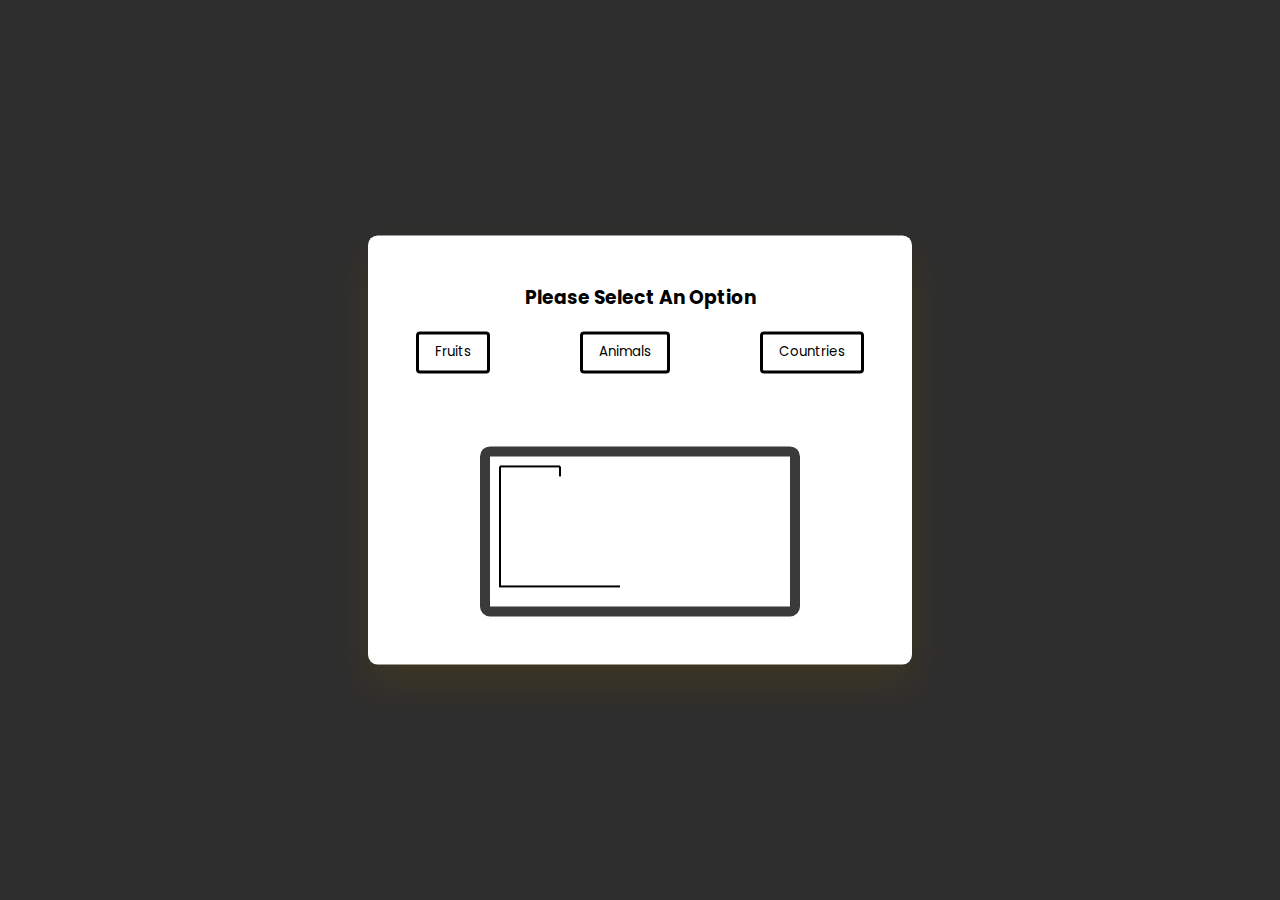
<file: hangman2/index.html>
<!DOCTYPE html>
<html lang="en">
  <head>
    <meta name="viewport" content="width=device-width, initial-scale=1.0" />
    <title>Hangman</title>
    <!-- Google Fonts -->
    <link
      href="https://fonts.googleapis.com/css2?family=Poppins:wght@400;600&display=swap"
      rel="stylesheet"
    />
    <!-- Stylesheet -->
    <link rel="stylesheet" href="style.css" />
  </head>
  <body>
    <div class="container">
      <div id="options-container"></div>
      <div id="letter-container" class="letter-container hide"></div>
      <div id="user-input-section"></div>
      <canvas id="canvas"></canvas>
      <div id="new-game-container" class="new-game-popup hide">
        <div id="result-text"></div>
        <button id="new-game-button">New Game</button>
      </div>
    </div>
    <!-- Script -->
    <script src="script.js"></script>
  </body>
</html>
</file>
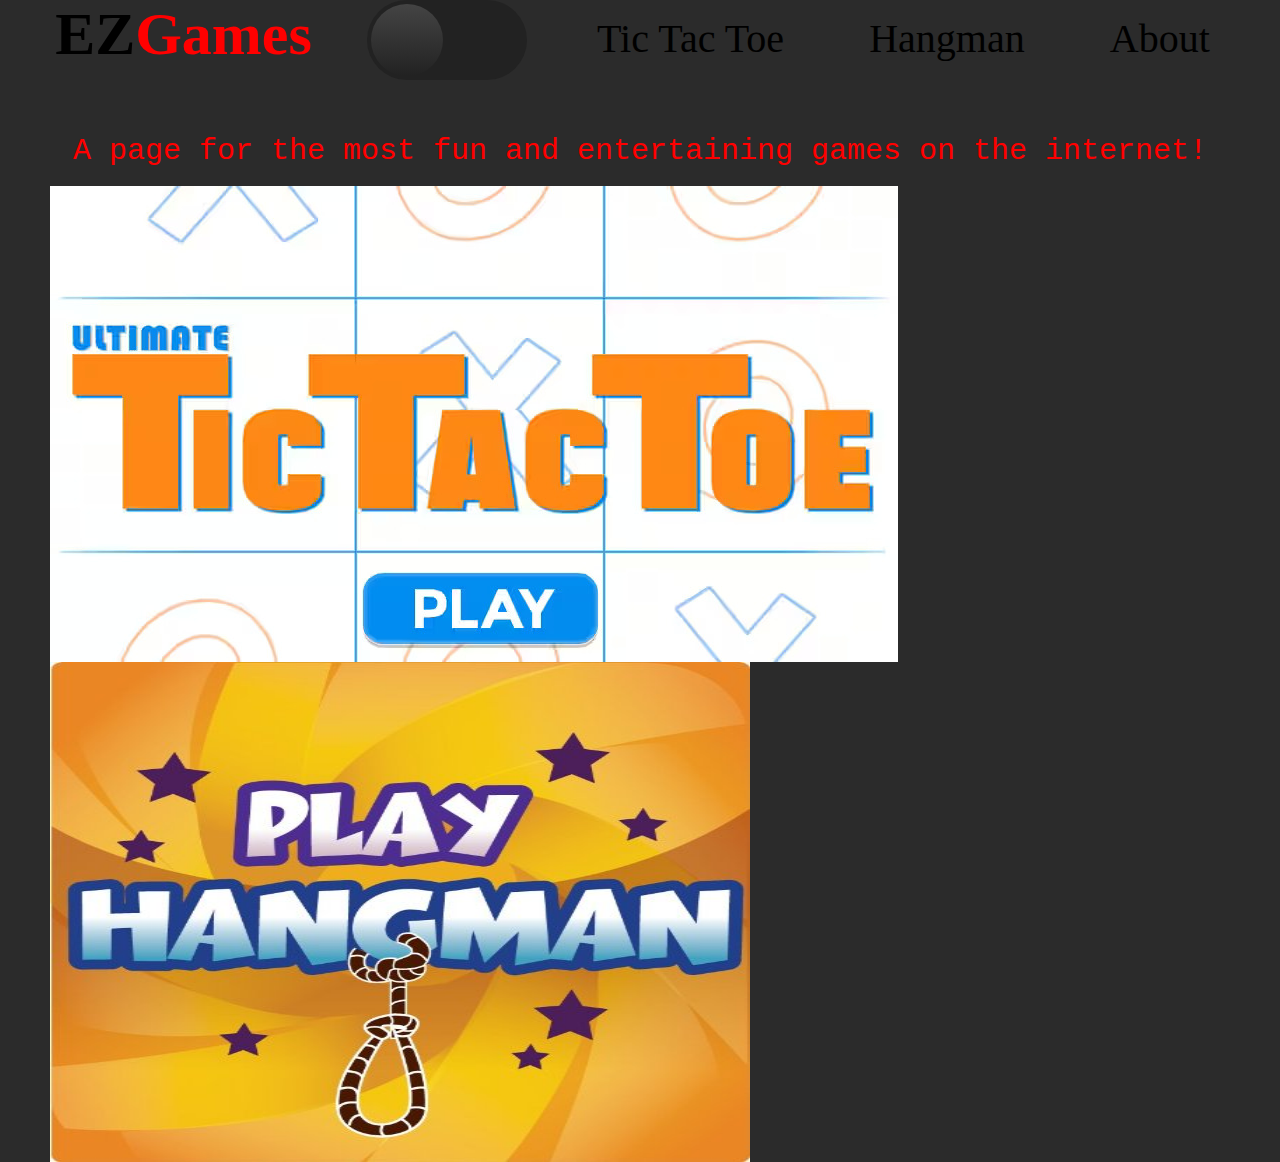
<file: about.html>
<!DOCTYPE html>
<html lang="en">
<head>
    <meta charset="UTF-8">
    <meta name="viewport" content="width=device-width, initial-scale=1.0">
    <title>Document</title>
    <link rel="stylesheet" href="style.css">
</head>
<body>
    <header>
        <ul>
            <a href="Index.html"><h1>EZ<span>Games</span></h1></a>
             <div id="toggle">
             <i class="indicator"></i>
                </div>
            <a href=""><li>Tic Tac Toe</li></a>
            <a href=""> <li>Hangman</li></a>
            <a href="about.html"> <li>About</li></a>
        </ul>
    </header>

    <main>
        <br><br><br>
        <p>A page for the most fun and entertaining games on the internet!</p>
        <br>


        <a href=""><img style="float: left; margin-right: 40px; margin-left: 50px;" src="tictactoe_play.jpg" alt="tic tac toe"></a>
        <a href=""><img style="height: 500px; width: 700px; float: left; margin-right: 40px; margin-left: 50px;" src="hangman.jpg" alt="hangman"></a>
    </main>
    

    <script>
        const body = document.querySelector('body');
        const toggle = document.getElementById('toggle');
        toggle.onclick = function(){
            toggle.classList.toggle('active');
            body.classList.toggle('active')
        }
        //All of this
    </script>
</body>
</html>
</file>
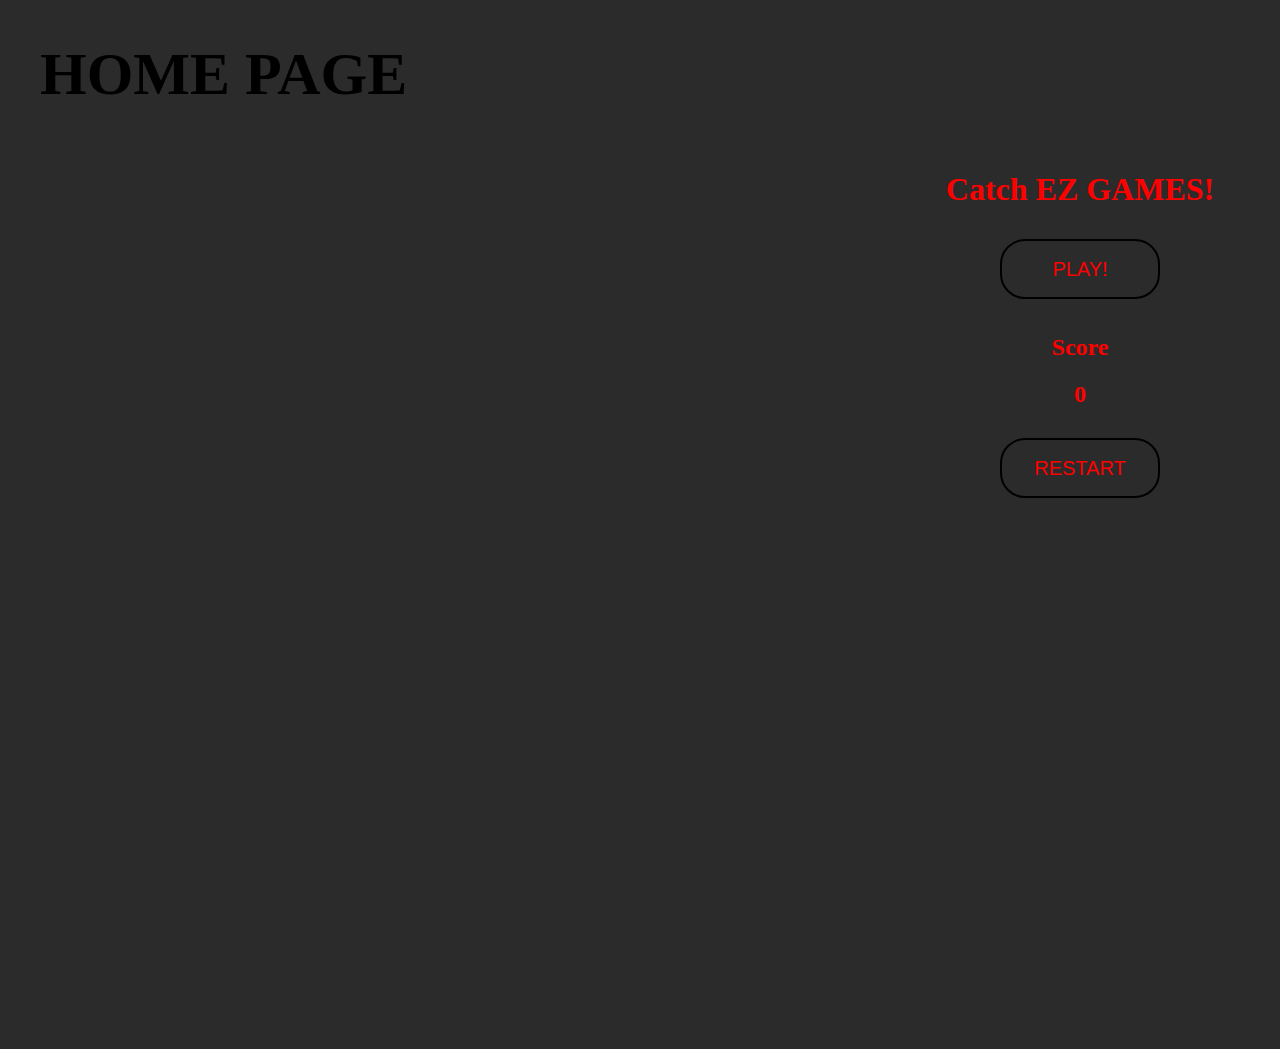
<file: tapgame.html>
<!DOCTYPE html>
<html lang="en">

<head>
    <meta charset="UTF-8">
    <meta http-equiv="X-UA-Compatible" content="IE=edge">
    <meta name="viewport" content="width=device-width, initial-scale=1.0">
    
    <title>tapgame</title>

    <style>
		body {
			margin: 0px;
			background: #2b2b2b;
		}

		.circle {
			width:70px;
			height: 70px;
			border-radius: 100%;
			position:relative;
			background-image: url(ezgameslogo.jpg);
			background-size:contain;
			animation: movement;
		}

		@keyframes movement {
			0% {
				left: 0px;
				top: 0px
			}

			5% {
				left: 300px;
				top: 200px
			}

			10% {
				left: 600px;
				top: 100px
			}

			15% {
				left: 600px;
				top: 600px
			}

			20% {
				left: 300px;
				top: 600px
			}

			25% {
				left: 600px;
				top: 400px
			}

			30% {
				left: 100px;
				top: 0px
			}

			35% {
				left: 600px;
				top: 200px
			}

			40% {
				left: 100px;
				top: 500px
			}

			45% {
				left: 0px;
				top: 600px
			}

			50% {
				left: 600px;
				top: 600px
			}

			55% {
				left: 300px;
				top: 200px
			}

			60% {
				left: 600px;
				top: 100px
			}

			65% {
				left: 800px;
				top: 600px
			}

			70% {
				left: 300px;
				top: 600px
			}

			75% {
				left: 600px;
				top: 400px
			}

			80% {
				left: 100px;
				top: 0px
			}

			85% {
				left: 600px;
				top: 200px
			}

			90% {
				left: 100px;
				top: 500px
			}

			95% {
				left: 0px;
				top: 600px
			}

			100% {
				left: 600px;
				top: 200px;
			}
		}

		.details {
			float: right;
			width: 400px;
			height: 100vh;
			position: relative;
			background-color: #2b2b2b;
			color: red;
			display: block;
			text-align: center;
		}

		.ground {
			float: left;
		}

	    .display_score {
			margin-top: 25px;
		}

		button {
			border-radius: 25px;
			width: 8em;
			height: 3em;
			font-size: 20px;
			border: 2px solid black;
			background: transparent;
			color: red;
			margin: 10px;
			cursor: pointer;
		}

		button:hover {
			background-color: black;
			color: red;
		}
       
	</style>
</head>

<body>
    <header>
        <ul>
            <a style="font-size:30px; font-family:Trebuchet MS; text-decoration: none;color: #000000;" href="Index.html"><h1>HOME PAGE</h1></span></h1></a>
        </ul>
    </header>
	<div class="ground">
		<div id="circle" onclick="count()"></div>
	</div>
	<div class="details">
		<h1>Catch EZ GAMES!</h1>
			<button onclick="play()">PLAY!</button>
		
		<div class="display_score">
			<h2>Score</h2>
			<h2 id="score">0</h2>
		</div>
		<button onclick="restart()">RESTART</button>
	</div>

	<script>
		function play() {
			document.getElementById('circle')
				.style.animationDuration = '12s';
			document.getElementById('circle')
				.className = 'circle';
		}

		let cnt = 0;

		
		function count() {
			cnt = parseInt(1) + parseInt(cnt);
			let scr = document.getElementById('score');
			scr.innerHTML = cnt;
		}

		
		function restart() {
			window.location.reload();
		}
	</script>
</body>
</html>
</file>
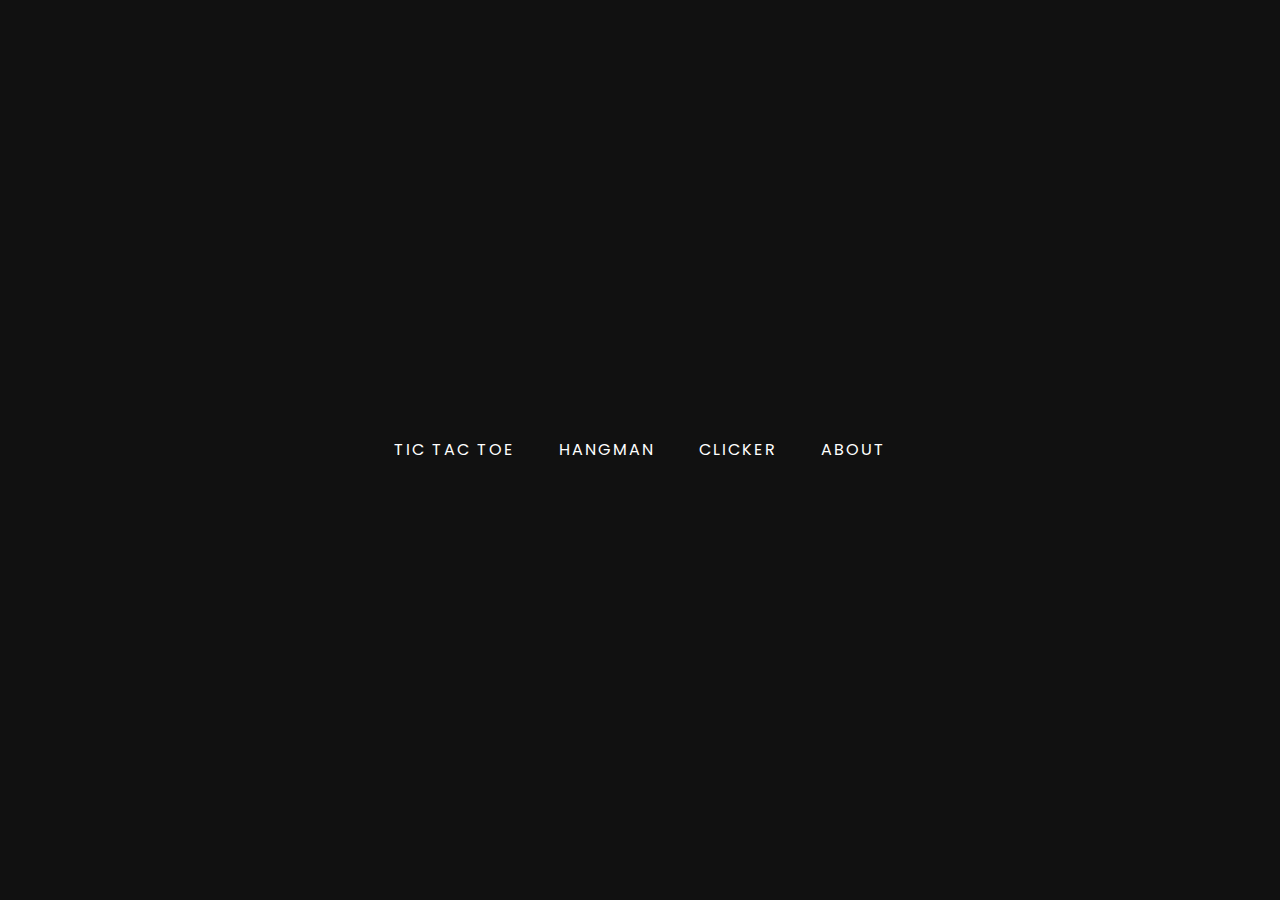
<file: test.html>
<!DOCTYPE html>
<html lang="en">
<head>
    <meta charset="UTF-8">
    <meta name="viewport" content="width=device-width, initial-scale=1.0">
    <title>test</title>
    <link rel="stylesheet" href="test.css">
</head>
<body>
    <header>
        <a href="#">Tic Tac Toe</a>
        <a href="#">Hangman</a>
        <a href="#">Clicker</a>
        <a href="#">About</a>
    </header>
</body>
</html>
</file>
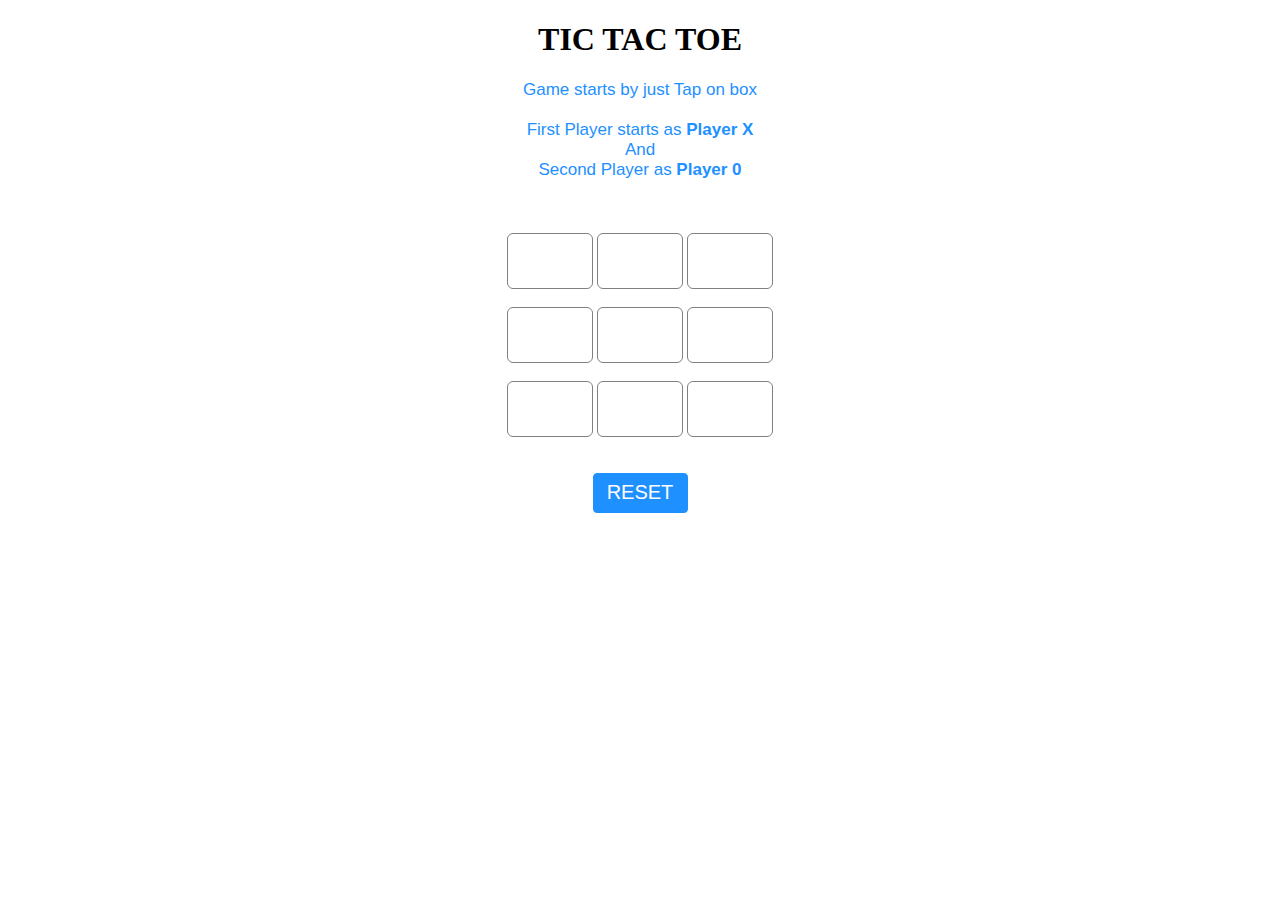
<file: tic.html>
<!DOCTYPE html>
	
<head>
	<meta name="viewport" content=
		"width=device-width, initial-scale=1.0">
	
	<link rel="stylesheet"
		type="text/css" href="tic.css">
	
	<script src="tic.js"></script>
</head>
	
<body>
	<div id="main">
		<h1>TIC TAC TOE</h1>
	
		<!-- Game Instructions -->
		<p id="ins">Game starts by just Tap on
			box<br><br>First Player starts as
			<b>Player X</b><br>And<br>Second
			Player as <b>Player 0</b>
		</p>


	
	
		<br><br>
		<!-- 3*3 grid of Boxes -->
		<input type="text" id="b1" onclick=
			"myfunc_3(); myfunc();" readonly>
	
		<input type="text" id="b2" onclick=
			"myfunc_4(); myfunc();" readonly>
	
		<input type="text" id="b3" onclick=
			"myfunc_5(); myfunc();" readonly>
		<br><br>
	
		<input type="text" id="b4" onclick=
			"myfunc_6(); myfunc();" readonly>
				
		<input type="text" id="b5" onclick=
			"myfunc_7(); myfunc();" readonly>
	
		<input type="text" id="b6" onclick=
			"myfunc_8(); myfunc();" readonly>
		<br><br>
	
		<input type="text" id="b7" onclick=
			"myfunc_9(); myfunc();" readonly>
	
		<input type="text" id="b8" onclick=
			"myfunc_10();myfunc();" readonly>
	
		<input type="text" id="b9" onclick=
			"myfunc_11();myfunc();" readonly>
	
		<!-- Grid end here -->
		<br><br><br>
		<!-- Button to reset game -->
		<button id="but" onclick="myfunc_2()">
			RESET
		</button>
	
		<br><br>
		<!-- Space to show player turn -->
		<p id="print"></p>


	
	
	</div>
</body>
	
</html>
</file>
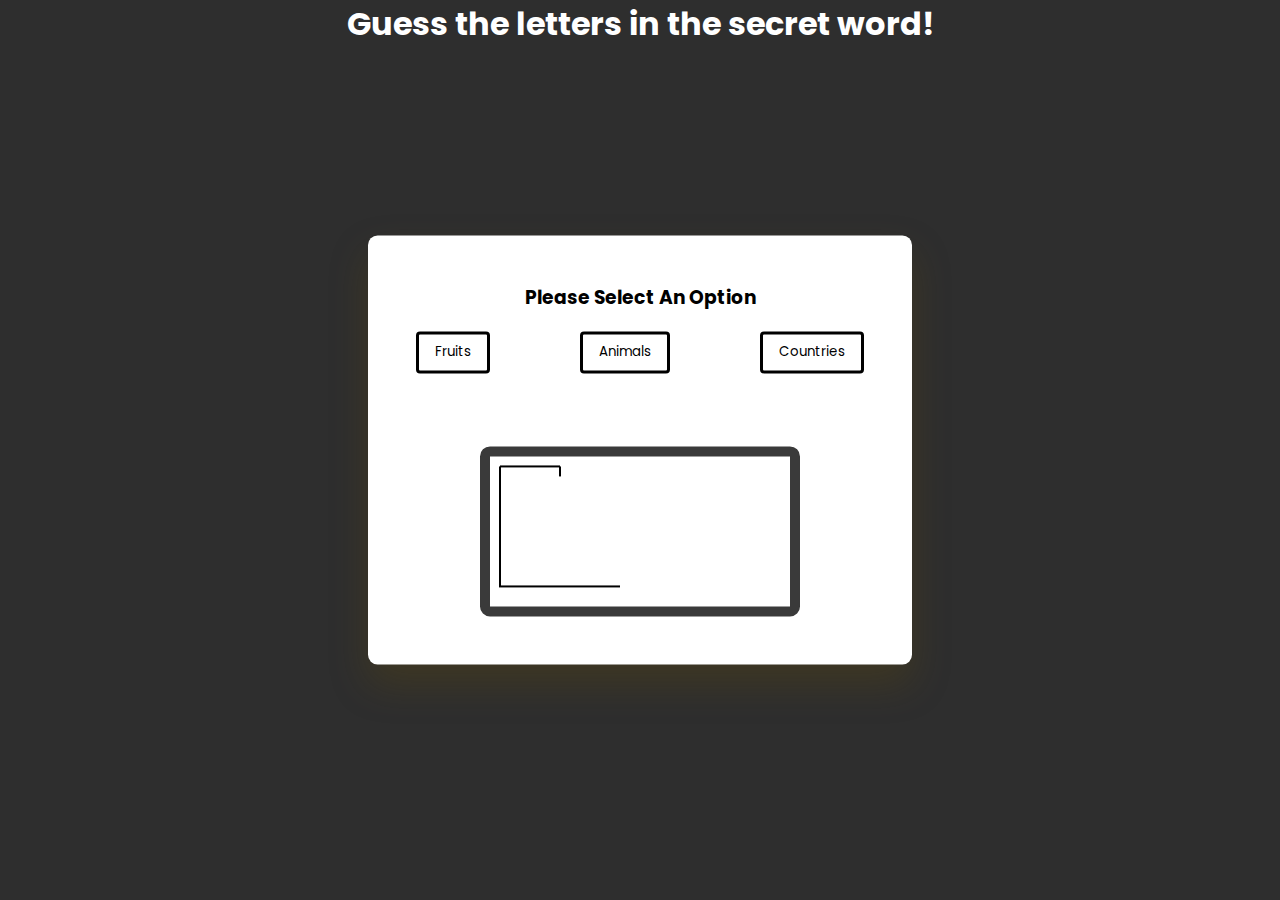
<file: hangman2/hangman.html>
<!DOCTYPE html>
<html lang="en">
  <head>
    <meta name="viewport" content="width=device-width, initial-scale=1.0" />
    <title>Hangman</title>
    <!-- Google Fonts -->
    <link
      href="https://fonts.googleapis.com/css2?family=Poppins:wght@400;600&display=swap"
      rel="stylesheet"
    />
    <!-- Stylesheet -->
    <link rel="stylesheet" href="hangmanstyle.css" />
  </head>
  <body>
    <p>
      <h1 style="text-align:center;">Guess the letters in the secret word!</h1>
    </p>
    <div class="container">
      <div id="options-container"></div>
      <div id="letter-container" class="letter-container hide"></div>
      <div id="user-input-section"></div>
      <canvas id="canvas"></canvas>
      <div id="new-game-container" class="new-game-popup hide">
        <div id="result-text"></div>
        <button id="new-game-button">New Game</button>
      </div>
    </div>
    <!-- Script -->
    <script src="hangman.js"></script>
  </body>
</html>
</file>
<file: hangman2/style.css>
* {
  padding: 0;
  margin: 0;
  box-sizing: border-box;
  font-family: "Poppins", sans-serif;
}
body {
  background-color: #2e2e2e;
}
.container {
  font-size: 16px;
  background-color: #ffffff;
  width: 90vw;
  max-width: 34em;
  position: absolute;
  transform: translate(-50%, -50%);
  top: 50%;
  left: 50%;
  padding: 3em;
  border-radius: 0.6em;
  box-shadow: 0 1.2em 2.4em rgba(111, 85, 0, 0.25);
}
#options-container {
  text-align: center;
}
#options-container div {
  width: 100%;
  display: flex;
  justify-content: space-between;
  margin: 1.2em 0 2.4em 0;
}
#options-container button {
  padding: 0.6em 1.2em;
  border: 3px solid #000000;
  background-color: #ffffff;
  color: #000000;
  border-radius: 0.3em;
  text-transform: capitalize;
  cursor: pointer;
}
#options-container button:disabled {
  border: 3px solid #808080;
  color: #808080;
  background-color: #efefef;
}
#options-container button.active {
  background-color: #333333;
  border: 3px solid #000000;
  color: #fff;
}
.letter-container {
  width: 100%;
  display: flex;
  flex-wrap: wrap;
  justify-content: center;
  gap: 0.6em;
}
#letter-container button {
  height: 2.4em;
  width: 2.4em;
  border-radius: 0.3em;
  background-color: #ffffff;
  cursor: pointer;
}
.new-game-popup {
  background-color: #ffffff;
  position: absolute;
  left: 0;
  top: 0;
  height: 100%;
  width: 100%;
  display: flex;
  align-items: center;
  justify-content: center;
  flex-direction: column;
  border-radius: 0.6em;
}

#user-input-section {
  display: flex;
  justify-content: center;
  font-size: 1.8em;
  margin: 0.6em 0 1.2em 0;
}
canvas {
  display: block;
  margin: auto;
  border: 10px solid #3a3a3a;
  border-radius: 10px;
}
.hide {
  display: none;
}
#result-text h2 {
  font-size: 1.8em;
  text-align: center;
}
#result-text p {
  font-size: 1.25em;
  margin: 1em 0 2em 0;
}
#result-text span {
  font-weight: 600;
}
#new-game-button {
  font-size: 1.25em;
  padding: 0.5em 1em;
  background-color: #686868;
  border: 3px solid #000000;
  color: #fff;
  border-radius: 0.2em;
  cursor: pointer;
}
.win-msg {
  color: #39d78d;
}
.lose-msg {
  color: #fe5152;
}
</file>
<file: style.css>
*
{
    margin: 0;
    padding: 0;
    box-sizing: border-box;
}
h1{
    font-size:60px;
    font-family:Trebuchet MS;
    text-decoration: none;
    color: #000000;
}
span{
    color:red;
}
header ul{
    display: flex;
    justify-content: space-evenly;
    padding: 0;
    margin: 0;
   
}
li{
list-style-type: none;
padding: 15px;
color: #000000;
font-size: 40px;
font-family:'Trebuchet MS';
text-decoration: none;
}
ul{
margin: 0;
}
main{
    align-items: center;
}
p{
    font-size: 30px;
    text-align: center;
    color: red;
    font-family: 'Courier New', Courier, monospace;
}
body{
    display: flex;
    justify-content: left;
    align-items: left;
    min-height: 100vh;
    background: #2b2b2b;
    transition: 0.5s;
    flex-direction:column;
}
body.active
{
    background: #f8f8f8;
}
#toggle
{
    position: relative;
    display: block;
    width: 160px;
    height: 80px;
    border-radius: 80px;
    background: #222;
    transition: 0.5s;
    cursor: pointer;
    box-shadow: inset 0 8px 60px rgba(0,0,0,0.1),
                inset 0 8px 8px rgba(0,0,0,0.1),
                inset 0 -4px -4px rgba(0,0,0,0.1);
}
#toggle.active
{
    background: #fff;
    box-shadow: inset 0 2px 60px rgba(0,0,0,0.1),
                inset 0 2px 8px rgba(0,0,0,0.1),
                inset 0 -4px 8px rgba(0,0,0,0.05);
}
#toggle .indicator
{
    position: absolute;
    top: 0;
    left: 0;
    width: 80px;
    height: 80px;
    background: linear-gradient(to bottom, #444, #222);
    border-radius: 50%;
    transform: scale(0.9);
    box-shadow: 0.8px 40px rgba(0,0,0,0,5),
                inset 0 4px 4px rgba(255,255,255,0.2),
                inset 0 -4px 4px rgba(255,255,255,0.2);
    transition: 0.5s;
}
#toggle.active .indicator
{
    Left: 80px;
    background: linear-gradient(to bottom, #eaeaea, #f9f9f9);
    box-shadow: 0.8px 40px rgba(0,0,0,0,5),
                inset 0 4px 4px rgba(255,255,255,1),
                inset 0 -4px 4px rgba(255,255,255,1);
}
a:link {
    text-decoration: none;
}
a:hover{
    color: red;
    text-decoration: underline;
    transition:0.3s;
}
</file>
<file: test.css>
@import url('https://fonts.googleapis.com/css?family=Poppins:200,300,400,500,600,700,800,900&display=swap');
*
{
    margin:0;
    padding:0;
    box-sizing:border-box;
    font-family:"Poppins",sans-serif;
}
body{
    display:flex;
    justify-content:center;
    align-items:center;
    min-height:100vh;
    flex-direction:column;
    background:#111;
}
a{
    position:relative;
    width:180px;
    height:60px;
    color:#fff;
    text-decoration:none;
    text-transform:uppercase;
    text-align:center;
    line-height:60px;
    letter-spacing:2px;
    margin:20px;
    transition:0.5px;
}
a:hover{
    background:#ec0b36 url(pixel.png);
    transition-delay:0.8s;
    background-size:180px;
    animation:animate 0.8s steps(8) forwards;
}
@keyframes animate
{
    0%
    {
        background-position-y:0;
    }
    100%
    {
        background-position-y:-480px;
    }
}
</file>
<file: tic.css>
<style>
	/* CSS Code */
	/* Heading */
	h1 {
		color: orangered;
		font-size: 45px;
	}

	/* 3*3 Grid */
	#b1, #b2, #b3, #b4, #b5,
	#b6, #b7, #b8, #b9 {
		width: 80px;
		height: 52px;
		margin: auto;
		border: 1px solid gray;
		border-radius: 6px;
		font-size: 30px;
		text-align: center;
	}

	/* Reset Button */
	#but {
		box-sizing: border-box;
		width: 95px;
		height: 40px;
		border: 1px solid dodgerblue;
		margin: auto;
		border-radius: 4px;
		font-family: Verdana,
			Geneva, Tahoma, sans-serif;

		background-color: dodgerblue;
		color: white;
		font-size: 20px;
		cursor: pointer;
	}

	/* Player turn space */
	#print {
		font-family: Verdana,
			Geneva, Tahoma, sans-serif;

		color: dodgerblue;
		font-size: 20px;
	}

	/* Main Container */
	#main {
		text-align: center;
	}

	/* Game Instruction Text */
	#ins {
		font-family: Verdana,
			Geneva, Tahoma, sans-serif;
			
		color: dodgerblue;
		font-size: 17px;
	}
</style>
</file>
<file: hangman2/hangmanstyle.css>
* {
  padding: 0;
  margin: 0;
  box-sizing: border-box;
  font-family: "Poppins", sans-serif;
}
h1 {
  color: rgb(255, 255, 255);
  }
body {
  background-color: #2e2e2e;
}
.container {
  font-size: 16px;
  background-color: #ffffff;
  width: 90vw;
  max-width: 34em;
  position: absolute;
  transform: translate(-50%, -50%);
  top: 50%;
  left: 50%;
  padding: 3em;
  border-radius: 0.6em;
  box-shadow: 0 1.2em 2.4em rgba(111, 85, 0, 0.25);
}
#options-container {
  text-align: center;
}
#options-container div {
  width: 100%;
  display: flex;
  justify-content: space-between;
  margin: 1.2em 0 2.4em 0;
}
#options-container button {
  padding: 0.6em 1.2em;
  border: 3px solid #000000;
  background-color: #ffffff;
  color: #000000;
  border-radius: 0.3em;
  text-transform: capitalize;
  cursor: pointer;
}
#options-container button:disabled {
  border: 3px solid #808080;
  color: #808080;
  background-color: #efefef;
}
#options-container button.active {
  background-color: #333333;
  border: 3px solid #000000;
  color: #fff;
}
.letter-container {
  width: 100%;
  display: flex;
  flex-wrap: wrap;
  justify-content: center;
  gap: 0.6em;
}
#letter-container button {
  height: 2.4em;
  width: 2.4em;
  border-radius: 0.3em;
  background-color: #ffffff;
  cursor: pointer;
}
.new-game-popup {
  background-color: #ffffff;
  position: absolute;
  left: 0;
  top: 0;
  height: 100%;
  width: 100%;
  display: flex;
  align-items: center;
  justify-content: center;
  flex-direction: column;
  border-radius: 0.6em;
}

#user-input-section {
  display: flex;
  justify-content: center;
  font-size: 1.8em;
  margin: 0.6em 0 1.2em 0;
}
canvas {
  display: block;
  margin: auto;
  border: 10px solid #3a3a3a;
  border-radius: 10px;
}
.hide {
  display: none;
}
#result-text h2 {
  font-size: 1.8em;
  text-align: center;
}
#result-text p {
  font-size: 1.25em;
  margin: 1em 0 2em 0;
}
#result-text span {
  font-weight: 600;
}
#new-game-button {
  font-size: 1.25em;
  padding: 0.5em 1em;
  background-color: #686868;
  border: 3px solid #000000;
  color: #fff;
  border-radius: 0.2em;
  cursor: pointer;
}
.win-msg {
  color: #39d78d;
}
.lose-msg {
  color: #fe5152;
}
</file>
